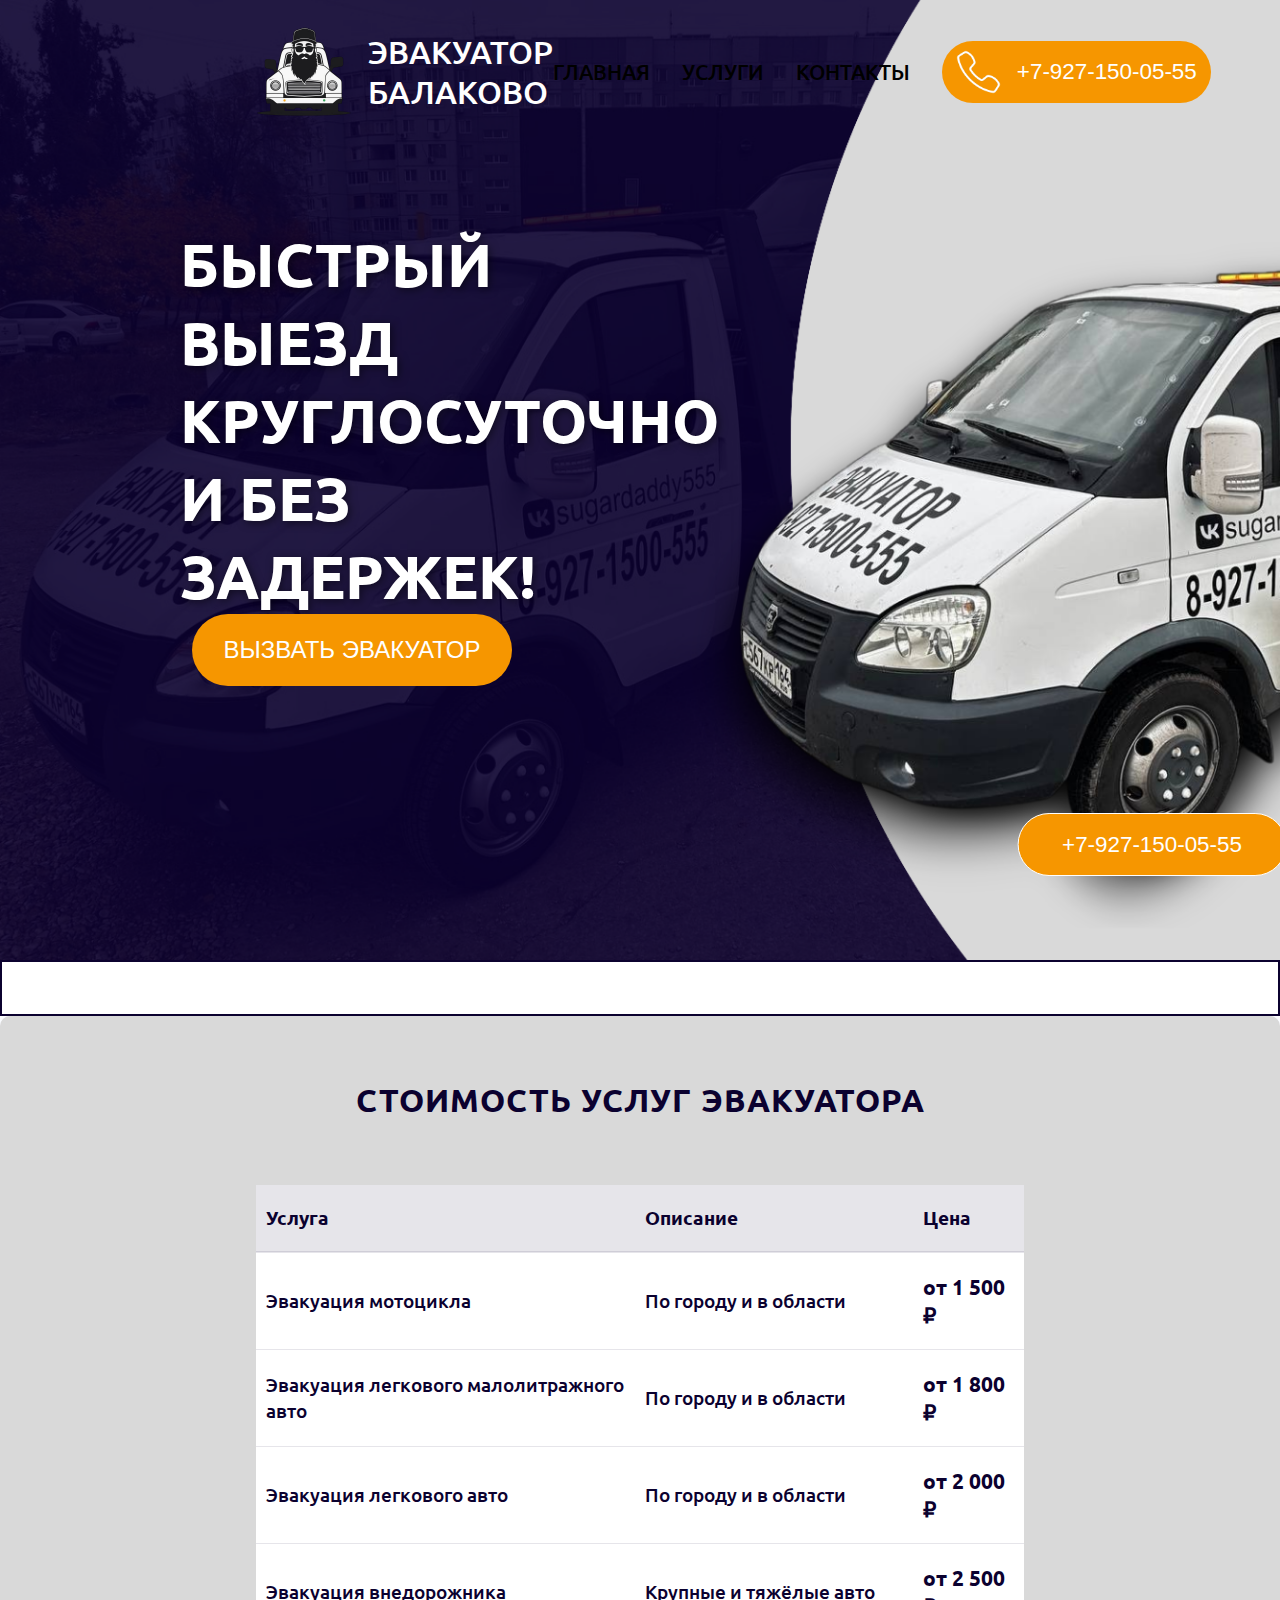
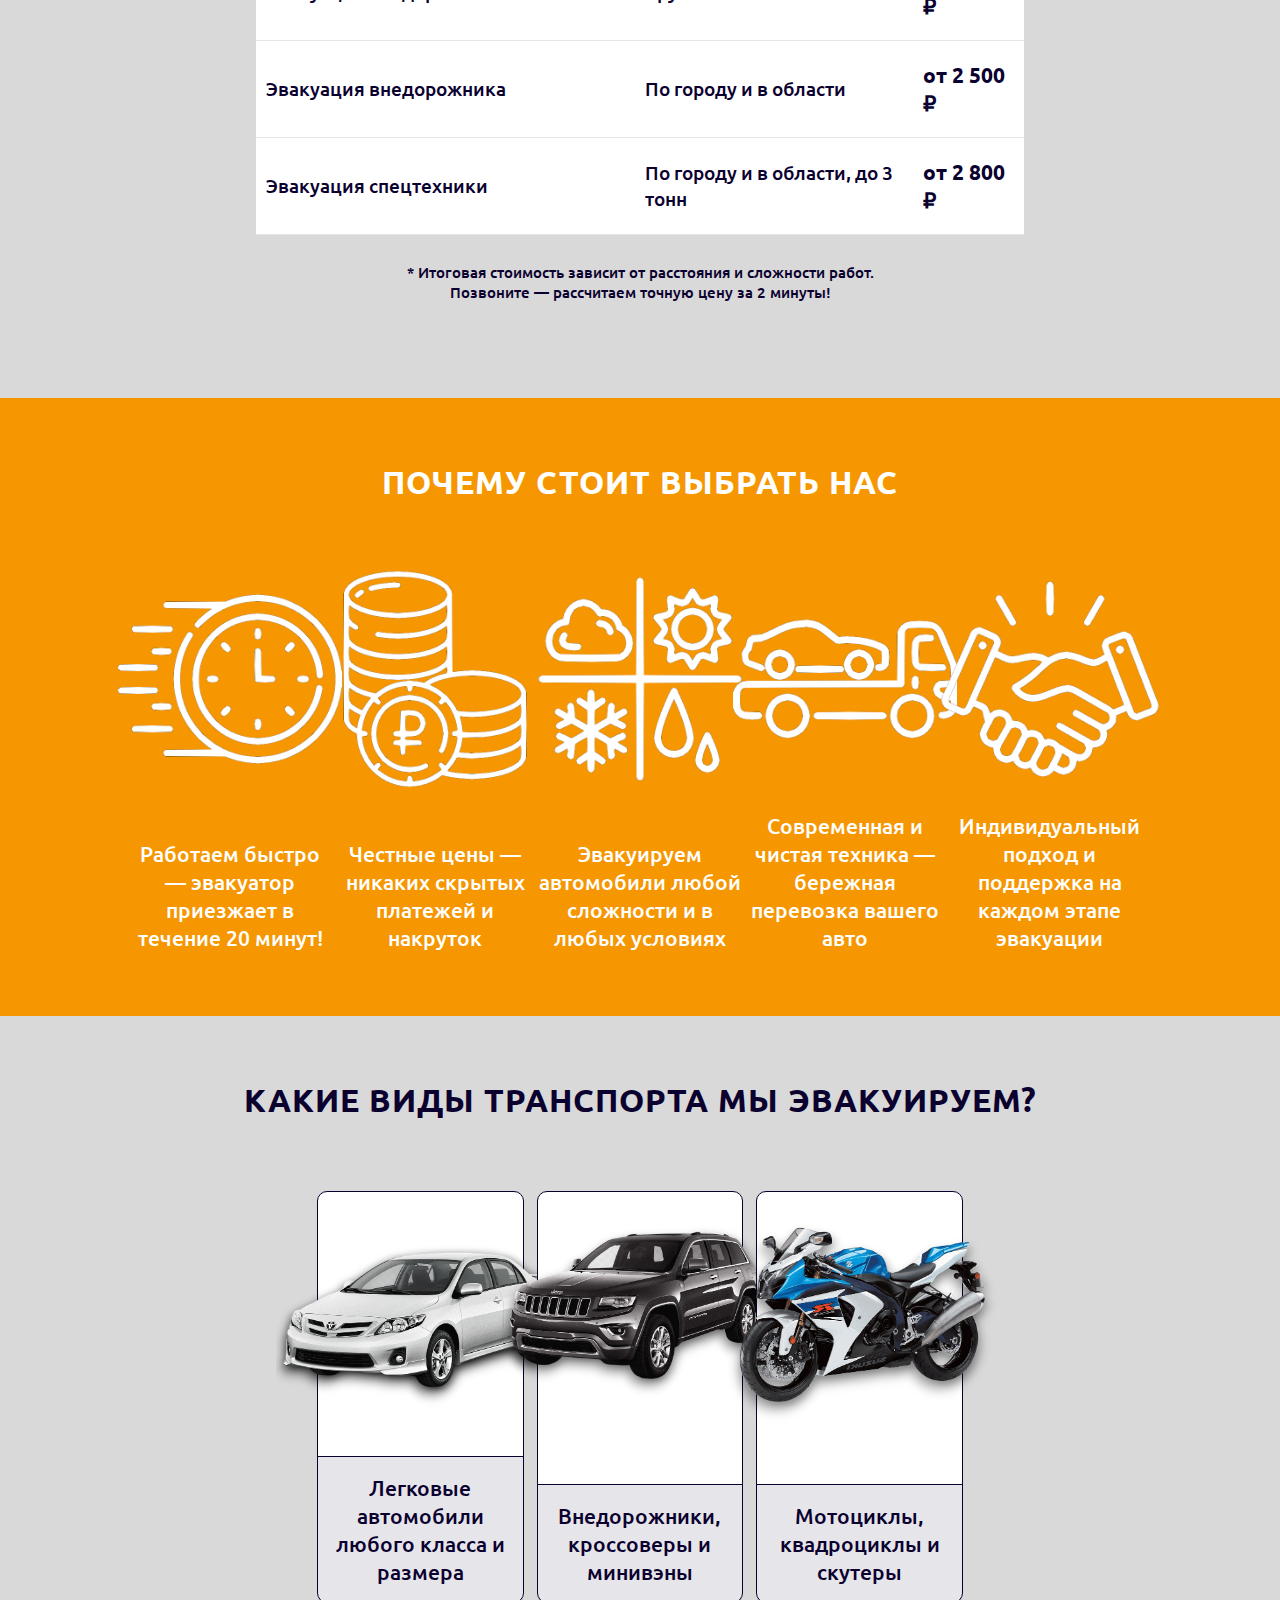
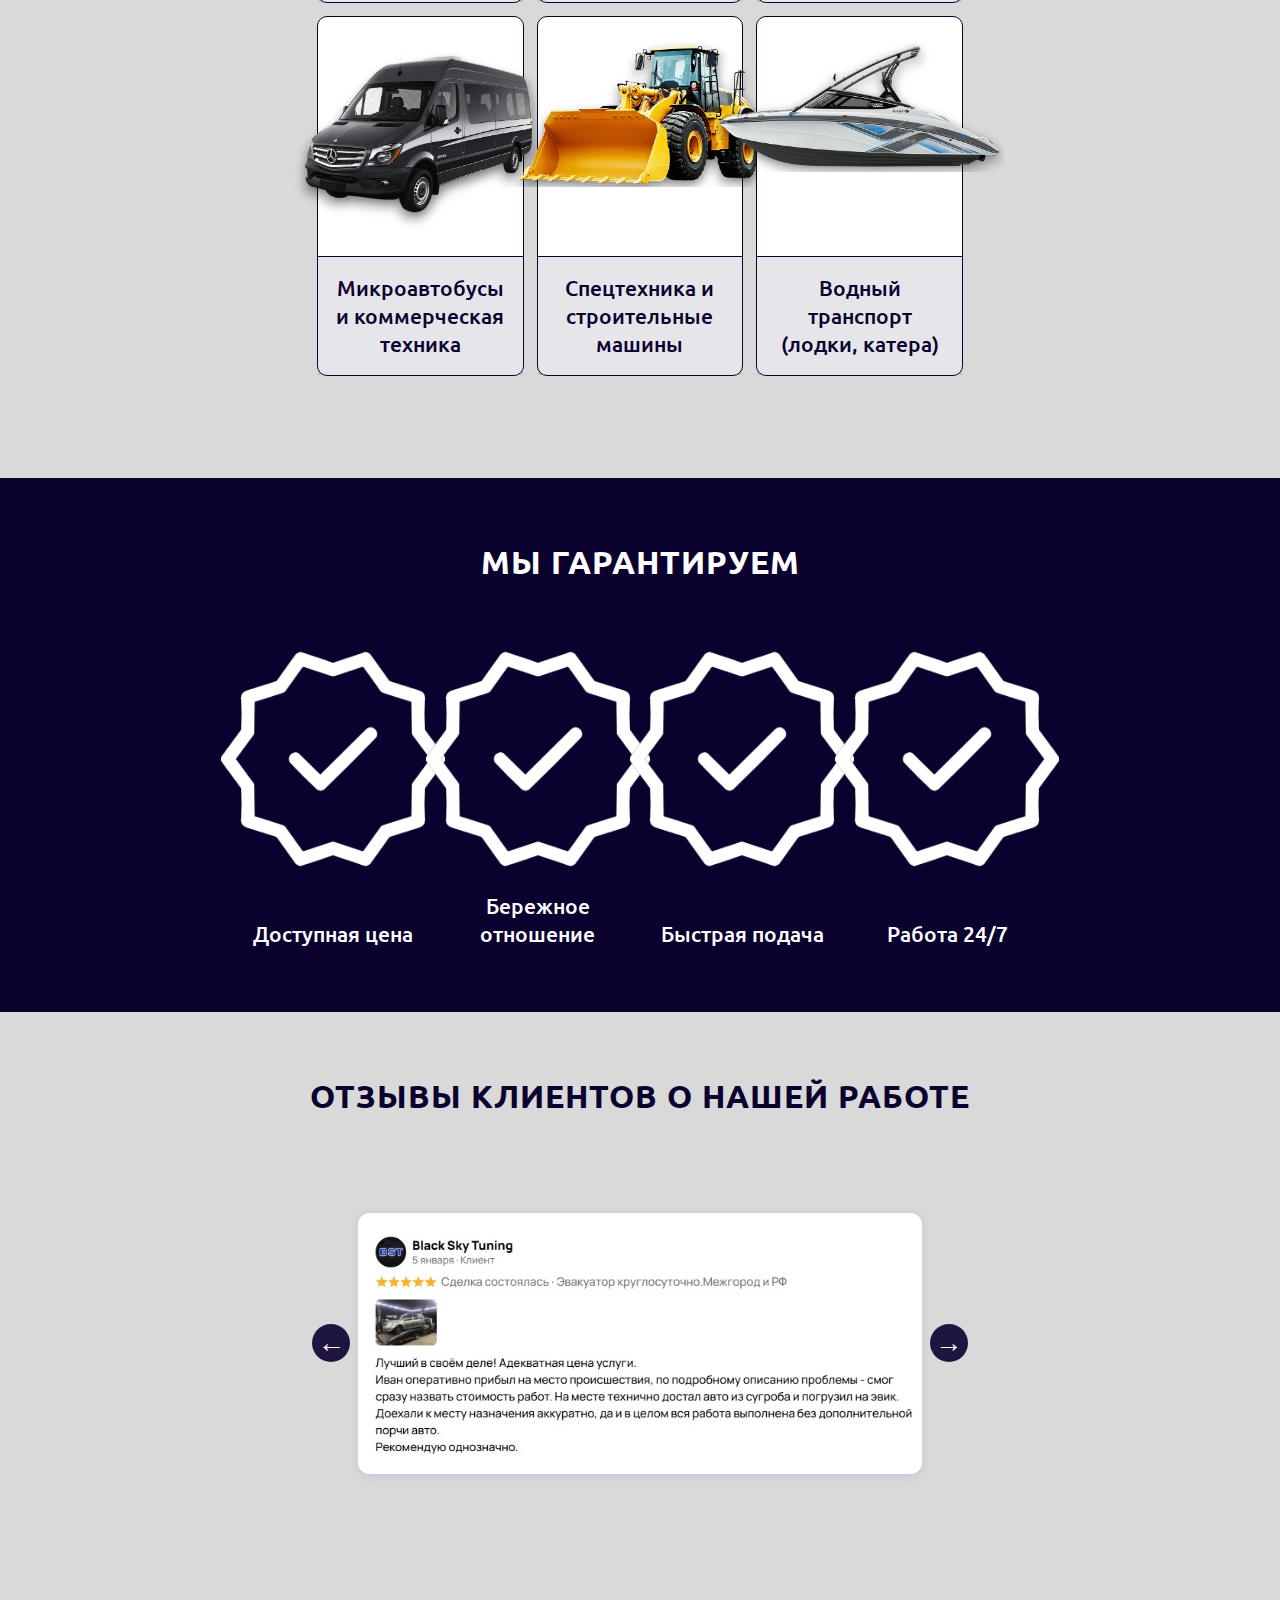
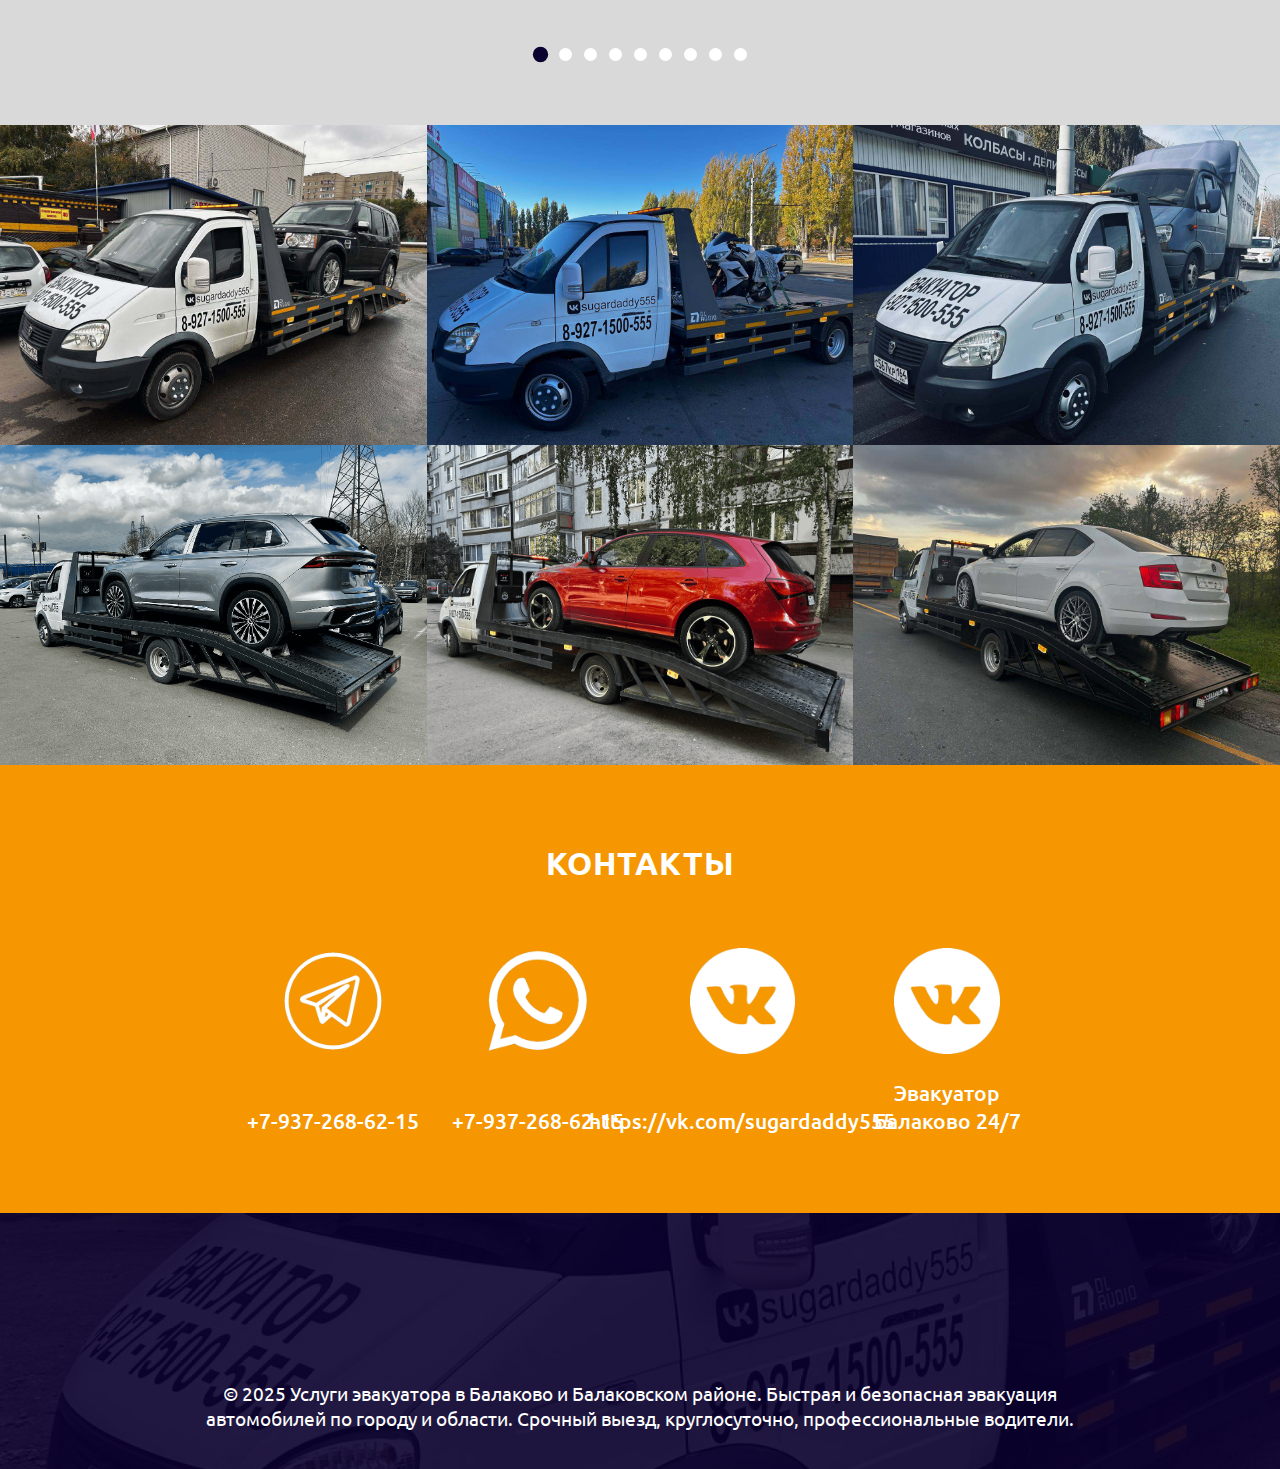
<file: index.html>
<!DOCTYPE html>
<html lang="ru">
<head>
  <meta charset="UTF-8">
  <title>Эвакуатор в Балаково и области — Круглосуточные услуги эвакуатора по городу и району</title>
  <meta name="viewport" content="width=device-width, initial-scale=1.0">
  <meta name="description" content="Услуги эвакуатора в Балаково и Балаковском районе. Быстрая и безопасная эвакуация автомобилей по городу и области. Срочный выезд, круглосуточно, профессиональные водители.">
  <meta name="keywords" content="эвакуатор Балаково, эвакуатор по городу, эвакуатор Балаково и область, транспортировка авто Балаково, эвакуатор круглосуточно, помощь на дороге Балаково, эвакуация автомобиля, дешёвый эвакуатор Балаково, вызвать эвакуатор, перевозка авто в Балаково">
  <link rel="stylesheet" href="styles/style.css">
  <link rel="icon" type="image/png" sizes="32x32" href="images/logo.png">
  <link rel="preconnect" href="https://fonts.googleapis.com">
  <link rel="preconnect" href="https://fonts.gstatic.com" crossorigin>
  <link href="https://fonts.googleapis.com/css2?family=Ubuntu:ital,wght@0,300;0,400;0,500;0,700;1,300;1,400;1,500;1,700&display=swap" rel="stylesheet">
  <meta name="google-site-verification" content="txi7H6yjcHQ-e98nYzJuTR1J48_v8boeYIiR3kK7dUc" />
</head>
<body>
  <header>
    <nav class="navbar">
    <div class="logo_cont">
    <img fetchpriority="high" class="logo_img" src="images/logo.png" alt="Логотип сайта sugardaddy555">
    <a href="index.html" id="logo_text">ЭВАКУАТОР БАЛАКОВО</a>
    </div>
    <ul>
      <li><a href="index.html">ГЛАВНАЯ</a></li>
      <li><a href="#price-list-container">УСЛУГИ</a></li>
      <li><a href="#contacts-container">КОНТАКТЫ</a></li>
      <li>
        <button class="call_button1" onclick="window.location.href='tel:+79271500555'">
        <img class="call_img" src="images/call.png" alt="Иконка для кнопки вызова">+7-927-150-05-55
        </button>
      </li>
    </ul>
  </nav>
    <div class="header_text">
      <div class="header_text1"><b>БЫСТРЫЙ ВЫЕЗД</b></div>
      <div class="header_text1"><b>КРУГЛОСУТОЧНО И БЕЗ ЗАДЕРЖЕК!</b></div>
    </div>
    <div class="header_text2">
      <button class="call_button2" onclick="window.location.href='tel:+79271500555'">ВЫЗВАТЬ ЭВАКУАТОР
        </button>
    </div>
  </header>
  <div class="string">
    <div class="marquee">
    <span class="marquee-text">ВЫЗОВИТЕ ЭВАКУАТОР ПРЯМО СЕЙЧАС! КРУГЛОСУТОЧНО, БЫСТРО И НАДЕЖНО. ЗВОНИТЕ: +7-927-150-05-55</span>
    </div>
  </div>
  <div class="main-section">
    <div class="price-list-container">
    <div id="price-list-container" class="price-list-title">СТОИМОСТЬ УСЛУГ ЭВАКУАТОРА</div>
    <table class="price-table">
      <tr>
        <th>Услуга</th>
        <th>Описание</th>
        <th>Цена</th>
      </tr>
      <tr>
        <td>Эвакуация мотоцикла</td>
        <td>По городу и в области</td>
        <td class="price-highlight">от 1 500 ₽</td>
      </tr>
      <tr>
        <td>Эвакуация легкового малолитражного авто</td>
        <td>По городу и в области</td>
        <td class="price-highlight">от 1 800 ₽</td>
      </tr>
      <tr>
        <td>Эвакуация легкового авто</td>
        <td>По городу и в области</td>
        <td class="price-highlight">от 2 000 ₽</td>
      </tr>
      <tr>
        <td>Эвакуация внедорожника</td>
        <td>Крупные и тяжёлые авто</td>
        <td class="price-highlight">от 2 500 ₽</td>
      </tr>
      <tr>
        <td>Эвакуация внедорожника</td>
        <td>По городу и в области</td>
        <td class="price-highlight">от 2 500 ₽</td>
      </tr>
      <tr>
        <td>Эвакуация спецтехники</td>
        <td>По городу и в области, до 3 тонн</td>
        <td class="price-highlight">от 2 800 ₽</td>
      </tr>
    </table>
    <div class="note">
      * Итоговая стоимость зависит от расстояния и сложности работ.<br>
      Позвоните — рассчитаем точную цену за 2 минуты!
    </div>
  </div>
  <div id="plus" class="price-list-container">
      <div id="price-list-title" class="price-list-title">ПОЧЕМУ СТОИТ ВЫБРАТЬ НАС</div>
      <div class="plus_cont_all">
        <div class="plus_cont">
          <img class="plus_img" src="images/i2.png" alt="Иконка для иллюстрации быстроты оказания услуг работы эвакуатора">
          <div class="plus_text1">Работаем быстро — эвакуатор приезжает в течение 20 минут!</div>
        </div>
        <div class="plus_cont">
          <img class="plus_img" src="images/i1.png" alt="Иконка для иллюстрации честности при расчете стоимости услуг работы эвакуатора">
          <div class="plus_text1">Честные цены — никаких скрытых платежей и накруток</div>
        </div>
        <div class="plus_cont">
          <img class="plus_img" src="images/i3.png" alt="Иконка для иллюстрации качества оказания услуг эвакуатора при работе с автомобилями любой сложности в любых погодных условиях">
          <div class="plus_text1">Эвакуируем автомобили любой сложности и в любых условиях</div>
        </div>
        <div class="plus_cont">
          <img class="plus_img" src="images/i4.png" alt="Иконка для иллюстрации современности и чистоты техники, используемой для эвакуации транспортных средств">
          <div class="plus_text1">Современная и чистая техника — бережная перевозка вашего авто</div>
        </div>
        <div class="plus_cont">
          <img class="plus_img" src="images/i5.png" alt="Иконка для иллюстрации индивидуального подхода и поддержки на кажждом этапе эвакуации">
          <div class="plus_text1">Индивидуальный подход и поддержка на каждом этапе эвакуации</div>
        </div>
      </div>
    </div>
  <div class="price-list-container2">
      <div class="price-list-title">КАКИЕ ВИДЫ ТРАНСПОРТА МЫ ЭВАКУИРУЕМ?</div>
      <div class="avto_cont_all">
        <div class="avto_cont">
          <img class="avto_img" src="images/avto1.png" alt="Изображение легкового автомобиля любого класса и размера">
          <div class="avto_text">Легковые автомобили любого класса и размера</div>
        </div>
        <div class="avto_cont">
          <img class="avto_img" src="images/avto2.png" alt="Изображение внедорожника">
          <div class="avto_text">Внедорожники, кроссоверы и минивэны</div>
        </div>
        <div class="avto_cont">
          <img class="avto_img" src="images/avto3.png" alt="Изображение мотоцикла">
          <div class="avto_text">Мотоциклы, квадроциклы и скутеры</div>
        </div>
        <div class="avto_cont">
          <img class="avto_img" src="images/avto4.png" alt="Изображение микроавтобуса">
          <div class="avto_text">Микроавтобусы и коммерческая техника</div>
        </div>
        <div class="avto_cont">
          <img class="avto_img" src="images/avto5.png" alt="Изображение спецтехники">
          <div class="avto_text">Спецтехника и строительные машины</div>
        </div>
        <div class="avto_cont">
          <img class="avto_img" src="images/avto6.png" alt="Изображение водного транспорта">
          <div class="avto_text">Водный транспорт (лодки, катера)</div>
        </div>
      </div>
    </div>
    <div id="garant" class="price-list-container">
      <div id="garant-title" class="price-list-title">МЫ ГАРАНТИРУЕМ</div>
      <div class="plus_cont_all">
        <div class="plus_cont">
          <img class="plus_img" src="images/lic.png" alt="Изображение значка гарантии качественной работы">
          <div class="plus_text1">Доступная цена</div>
        </div>
        <div class="plus_cont">
          <img class="plus_img" src="images/lic.png" alt="Изображение значка гарантии качественной работы">
          <div class="plus_text1">Бережное отношение</div>
        </div>
        <div class="plus_cont">
          <img class="plus_img" src="images/lic.png" alt="Изображение значка гарантии качественной работы">
          <div class="plus_text1">Быстрая подача</div>
        </div>
        <div class="plus_cont">
          <img class="plus_img" src="images/lic.png" alt="Изображение значка гарантии качественной работы">
          <div class="plus_text1">Работа 24/7</div>
        </div>
      </div>
    </div>
    <div id="otz" class="price-list-title">ОТЗЫВЫ КЛИЕНТОВ О НАШЕЙ РАБОТЕ</div>
    <div class="slider-container">
    <div class="slider-image-wrapper">
      <button class="slider-arrow left" id="arrowLeft">&#8592;</button>
      <img id="slider-img" src="https://images.unsplash.com/photo-1519125323398-675f0ddb6308?auto=format&fit=crop&w=400&q=80" alt="Отзыв клиентов о качестве оказания услуг эвакуатора">
      <button class="slider-arrow right" id="arrowRight">&#8594;</button>
    </div>
    <div class="slider-dots" id="slider-dots"></div>
  </div>
  <div class="foto_cont">
    <img class="foto_img" src="images/img3.JPG" alt="Эвакуатор 1">
    <img class="foto_img" src="images/img4.JPG" alt="Эвакуатор 2">
    <img class="foto_img" src="images/img5.JPG" alt="Эвакуатор 3">
  </div>
  <div class="foto_cont">
    <img class="foto_img" src="images/img8.png" alt="Эвакуатор 4">
    <img class="foto_img" src="images/img10.png" alt="Эвакуатор 5">
    <img class="foto_img" src="images/img11.jpg" alt="Эвакуатор 6">
  </div>
  <div id="contacts-container" class="price-list-container">
      <div id="contacts_title" class="price-list-title">КОНТАКТЫ</div>
      <div class="plus_cont_all">
        <div class="plus_cont">
          <a href="https://t.me/+79372686215" target="_blank">
            <img class="cont_img" src="images/tg.png" alt="Иконка для Telegram"></a>
          <div class="plus_text1">+7-937-268-62-15</div>
        </div>
        <div class="plus_cont">
          <a href="https://wa.me/+79372686215" target="_blank">
            <img class="cont_img" src="images/wa.png" alt="Иконка для WhatsApp"></a>
          <div class="plus_text1">+7-937-268-62-15</div>
        </div>
        <div class="plus_cont">
          <a href="https://vk.com/sugardaddy555" target="_blank">
            <img class="cont_img" src="images/vk.png" alt="Иконка для VK"></a>
          <div class="plus_text1">https://vk.com/sugardaddy555</div>
        </div>
        <div class="plus_cont">
          <a href="https://www.avito.ru/balakovo/predlozheniya_uslug/evakuator_balakovo_24ch._mezhgorod_3944175584" target="_blank">
            <img class="cont_img" src="images/vk.png" alt="Иконка для Avito"></a>
          <div class="plus_text1">Эвакуатор Балаково 24/7</div>
        </div>
      </div>
    </div>
  </div>
  <button class="fixed-bottom-btn" onclick="window.location.href='tel:+79271500555'">
    +7-927-150-05-55</button>
  <footer>
    <div class="footer_cont">© 2025 Услуги эвакуатора в Балаково и Балаковском районе. Быстрая и безопасная эвакуация автомобилей по городу и области. Срочный выезд, круглосуточно, профессиональные водители.</div>
  </footer>
  <script>
    const images = [
      'images/op4.jpg',
      'images/op2.jpg',
      'images/op3.jpg',
      'images/op1.jpg',
      'images/op5.jpg',
      'images/op6.jpg',
      'images/op7.jpg',
      'images/op8.jpg',
      'images/op9.jpg'
    ];
    let current = 0;
    const sliderImg = document.getElementById('slider-img');
    const dotsWrap = document.getElementById('slider-dots');
    function renderImage() {
      sliderImg.src = images[current];
      sliderImg.alt = 'Фото ' + (current + 1);
      renderDots();
    }
    function renderDots() {
      dotsWrap.innerHTML = '';
      for (let i = 0; i < images.length; i++) {
        const dot = document.createElement('div');
        dot.className = 'slider-dot' + (i === current ? ' active' : '');
        dot.addEventListener('click', () => {
          current = i;
          renderImage();
        });
        dotsWrap.appendChild(dot);
      }
    }
    document.getElementById('arrowLeft').onclick = function() {
      current = (current === 0) ? images.length - 1 : current - 1;
      renderImage();
    };
    document.getElementById('arrowRight').onclick = function() {
      current = (current === images.length - 1) ? 0 : current + 1;
      renderImage();
    };
    renderImage();
  </script>
</body>
</html>
</file>
<file: styles/style.css>
body { 
  font-family: "Ubuntu", sans-serif;
  font-weight: 500;
  font-style: normal;
  margin:0 0; 
  padding:0; 
}
header {
  display: flex;
  flex-direction: column;
  justify-content: space-between;
  background-image: url(../images/header_img.png);
  background-size: cover;
  height: 60em;
  background-repeat: no-repeat;
  position: relative;
  overflow: hidden;
}
.header_img {
  width: 100%;
  display: flex;
  justify-content:center;
}
.header_text{
  display: flex;
  flex-direction: column;
  align-items: flex-start;
  color: white;
  font-size: 2.5em;
  color: #fff;
  justify-content: flex-start;
  z-index: 2;
  text-shadow: 2px 2px 8px rgba(0,0,0,0.5);
  margin-top: 2em;
  margin-left: 4.5em;
}
.header_text2, .header_text1{
  width: 40%;
  color: #fff;
  display: flex;
  justify-content: flex-start;
  font-size: 1.5em;
  z-index: 2;
}
.logo_img{
  width: 8em;
}
.call_img {
  width: 2em;
}
.call_button1, .fixed-bottom-btn {
  font-size: 1.4em;
  width: 12em;
  height: 2.8em;
  display: flex;
  justify-content: space-around;
  align-items: center;
  background: rgb(246,150,0);
  border-radius: 50px;
  color: white;
  border: none;
}
.call_button2 {
  font-size:1em;
  width: 16em;
  height: 3em;
  display: flex;
  justify-content: space-around;
  align-items: center;
  background: rgb(246,150,0);
  border-radius: 50px;
  border: none;
  color: white;
  margin-bottom:12em;
  margin-left: 8em;
}
.call_button1:hover, .call_button2:hover, .fixed-bottom-btn:hover {
  cursor: pointer;
  color: white;
  background: rgb(196,111,0);
}
.fixed-bottom-btn {
  position: fixed;
  left: 90%;
  transform: translateX(-50%);
  bottom: 24px;
  z-index: 9999;
  cursor: pointer;
  outline: none;
  border: 1px solid white;
}
.logo_cont{
  display: flex;
  align-items: center;
}
#logo_text {
  font-size: 2em;
  color: white;
}
#logo_text:hover {
  font-size: 2em;
  color: rgb(225,135,13);
  cursor: pointer;
}
#header_link, a{
  text-decoration: none;
  color: white;
  font-size: 1.1em;
}
.navbar {
  padding: 0.5em 1em;
  margin: 0 14em;
  display: flex;
  justify-content: space-between;
  align-items: center;
}
.navbar .logo {
  color: black;
  font-size: 1.5em;
  font-weight: bold;
  text-decoration: none;
}
.navbar ul {
  list-style: none;
  display: flex;
  gap: 2em;
  margin: 0;
  padding: 0;
  justify-content: space-between;
  align-items: center;
}
.navbar a {
  text-decoration: none;
  color: black;
  font-size: 1.3em;
  transition: color .2s;
}
.navbar a:hover {
  color: rgb(225,135,13);
}
.marquee {
  width: 100%;
  white-space: nowrap;
  overflow: hidden;
  box-sizing: border-box;
  background: white;
  color: black;
  font-size: 1.3em;
  padding: 12px 0;
  position: relative;
  border: 2px solid rgb(11,1,47);
}
.marquee-text {
  display: inline-block;
  padding-left: 100%;
  animation: marquee 20s linear infinite;
}
@keyframes marquee {
  0% { transform: translateX(0); }
  100% { transform: translateX(-100%); }
}
.main-section {
  margin: 0 auto;
  background: rgb(217,217,217);
  border-radius: 10px;
  box-shadow: 0 2px 8px rgba(44, 95, 255, 0.08);
}
.price-list-container, .price-list-container2{
  width: 60%;
  margin: 0  auto;
  padding-bottom: 6em;
  align-items: center;
  display: flex;
  justify-content: space-around;
  flex-direction: column;
}
.price-list-container2{
  width: 80%;
}
.price-list-title {
  text-align: center;
  color: rgb(11,1,47);
  font-weight: bold;
  font-size: 2em;
  margin: 2em 0;
  letter-spacing: 1px;
}
#garant{
   color: white;
   background: rgb(11,1,47);
   width: 100%;
  display: flex;
  flex-wrap: wrap;
  justify-content: center;
  align-items: center;
  padding-bottom: 4em;
}
#garant-title{
  color: white;
}
table.price-table {
  width: 100%;
  border-collapse: collapse;
  font-size: 1.2em;
  margin-bottom: 12px;
}
table.price-table th, table.price-table td {
  padding: 20px 10px;
  text-align: left;
  color: rgb(11,1,47);
}
table.price-table th {
  background: rgba(11,1,47, 0.10);
  color: rgb(11,1,47);
  font-weight: 700;
  border-bottom: 2px solid rgba(11,1,47, 0.10);
}
table.price-table tr {
  transition: background 0.2s;
  background: white;
}
table.price-table tr:hover {
  background: #f0f4fa;
}
table.price-table td {
  border-bottom: 1px solid rgba(11,1,47, 0.10);
}
.price-highlight {
  color: rgb(11,1,47);
  font-weight: bold;
  font-size: 1.1em;
}
.note {
  font-size: 0.95em;
  color: rgb(11,1,47);
  margin-top: 15px;
  text-align: center;
}
#plus, #contacts-container {
  background-color: rgb(246,150,0);
  width: 100%;
  display: flex;
  flex-wrap: wrap;
  justify-content: center;
  align-items: center;
  padding-bottom: 4em;
}
#contacts-container {
  flex-wrap: nowrap;
}
#price-list-title, #contacts_title{
  color:white;
}
#contacts-container {
  height: 24em;
  align-items: center;
}
.plus_cont a:hover{
  background-color: rgb(234,139,0);
  border-radius: 10px;
  border: 1px solid rgba(256,256,256,0.5);
}
.plus_text1{
  color: white;
  margin-top: 1em;
  font-size: 1.3em;
}
.plus_cont, .avto_cont{
  display: flex;
  flex-direction: column;
  align-items: center;
  justify-content: space-between;
  width: 20%;
  text-align: center;
}
.plus_cont_all, .avto_cont_all{
  display: flex;
  flex-wrap: wrap;
  width: 80%;
  justify-content: center;
}
.plus_img{
  width: 14em;
}
.cont_img{
  width: 6em;
}
.plus_text{
  color: rgb(11,1,47);
  font-size: 1.1em;
  padding-top: 0.8em;
}
.avto_cont{
  justify-content: space-between;
  width: 25%;
  background-color: white;
  border-radius: 10px;
  margin:0.4em;
  border: 1px solid rgb(11,1,47);
}
.avto_img{
  width: 18em;
  padding: 1.5em;
}
.avto_text{
  color: rgb(11,1,47);
  font-size: 1.3em;
  padding: 0.8em;
  border-top: 1px solid rgb(11,1,47);
  background-color: rgba(11,1,47, 0.10);
}
.slider-container {
  width: 70%;
  margin: 0 auto;
  padding: 2em;
  position: relative;
  align-items: center;
  display: flex;
  align-items: center;
  justify-content: space-between;
  flex-direction: column;
  height: 30em;
}
.slider-image-wrapper {
  position: relative;
  display: flex;
  align-items: center;
  justify-content: center;
  width: 70%;
}
.slider-image-wrapper img {
  width: 90%;
  object-fit: cover;
  border-radius: 12px;
  box-shadow: 0 2px 10px rgba(44,95,255,0.13);
  background: #e1eafe;
  transition: opacity 0.2s;
}
.slider-arrow {
  position: absolute;
  top: 50%;
  transform: translateY(-50%);
  width: 38px;
  height: 38px;
  background: rgb(11,1,47);
  border-radius: 50%;
  color: #fff;
  border: none;
  font-size: 1.7em;
  display: flex;
  align-items: center;
  justify-content: center;
  cursor: pointer;
  opacity: 0.9;
  transition: background 0.2s;
  z-index: 2;
  user-select: none;
}
.slider-arrow:hover {
  background: #204587;
}
.slider-arrow.left  { 
  left: -14px; 
}
.slider-arrow.right { 
  right: -14px; 
}
.slider-dots {
  display: flex;
  justify-content: center;
  gap: 12px;
  padding: 2em;
}
.slider-dot {
  width: 13px;
  height: 13px;
  border-radius: 50%;
  background: white;
  border: 2px rgb(246,150,0);
  cursor: pointer;
  transition: background 0.3s, transform 0.2s;
}
.slider-dot.active {
  background: rgb(11,1,47);
  transform: scale(1.18);
}
@media (max-width: 600px) {
  .slider-container 
  { 
    width:98vw; 
    padding: 8px 1vw 45px 1vw;
  }
  .slider-image-wrapper img { 
    width: 90vw; 
    height: 55vw; 
    min-height:120px;
  }
}
.foto_cont{
  display: flex;
  flex-wrap: wrap;
  justify-content:space-between;
  width: 100%;
}
.foto_img{
  width: 33.33333%;
}
footer{
  background-image: url(../images/footer.png);
  background-size: cover;
  height: 16em;
  background-repeat: no-repeat;
  display: flex;
  flex-direction: column;
  justify-content: flex-end;
  align-items: center;
}
.footer_cont{
  display: flex;
  flex-direction: column;
  justify-content: center;
  color: white;
  font-size:1.2em;
  width: 70%;
  align-items: center;
  text-align: center;
  margin-bottom: 2em;
  font-weight: normal;
}
@media (max-width: 900px) {
  header {
    height: 32em;
    background-position: left;
  }
  .navbar {
    margin: 0 2vw;
    flex-direction: column;
    align-items: flex-start;
    gap: 1em;
    padding: 0.6em 0.5em;
  }
  .logo_img {
    width: 6em;
  }
  #logo_text {
    font-size: 1.1em;
  }
  .navbar ul {
    gap: 1em;
    margin-top: 0.5em;
    flex-wrap: wrap;
    justify-content: flex-start;
  }
  .header_text {
    font-size: 1.2em;
    margin-left: 1.5em;
    margin-top: 1em;
  }
  .header_text2, .header_text1 {
    font-size: 1em;
    width: 80vw;
    margin: 0.3em 0;
  }
  .call_button1, .call_button2 {
    width: 11em;
    font-size: 1em;
    height: 2.2em;
    margin-left: 0;
  }
  .call_button2 {
    margin-left: 2em;
    margin-bottom: 2.2em;
    width: 14em;
  }
  .main-section,
  .price-list-container,
  .price-list-container2 {
    width: 98vw;
    padding-bottom: 1.8em;
  }
  .price-list-title {
    font-size: 1.1em;
    margin: 1em 0 1em 0;
  }
  table.price-table,
  table.price-table th,
  table.price-table td {
    font-size: 0.94em;
    padding: 9px 4px;
  }
  .plus_cont_all,
  .avto_cont_all {
    width: 98vw;
    gap: 0.5em;
  }
  .plus_cont,
  .avto_cont {
    width: 100%;
    min-width: 134px;
    margin: 0.35em 0;
  }
  .plus_img {
    width: 7em;
  }
  .cont_img {
    width: 6em;
  }
  .avto_cont {
    width: 60vw;
    min-width: 160px;
    margin: 0.3em auto;
  }
  .avto_img {
    width: 12em;
    min-width: 90px;
    padding: 1em;
  }
  .avto_text {
    font-size: 1em;
    padding: 0.6em;
  }
  #garant, #plus, #contacts-container {
    flex-direction: column;
    gap: 0.5em;
    width: 100vw;
  }
  #contacts-container {
    height: auto;
    padding-bottom: 2em;
    flex-wrap: wrap;
  }
  .slider-container {
    width: 98vw;
    height: auto;
    padding: 1em 0.5vw 1em 0.5vw;
  }
  .slider-image-wrapper {
    width: 97vw;
  }
  .slider-image-wrapper img {
    width: 88vw;
    height: 44vw;
    min-height: 90px;
  }
  .slider-dots {
    gap: 8px; 
    padding: 1em;
  }
  .foto_cont {
    width: 100vw;
    padding: 0;
    margin: 0;
  }
  .foto_img {
    width: 33.333vw;
    max-width: 100vw;
    object-fit: cover;
  }
  .fixed-bottom-btn {
    left: 80vw;
    font-size: 1em;
    width: 8.5em;
    height: 2.1em;
    bottom: 14px;
  }
  footer {
    height: 8em;
    background-position: left;
  }
  .footer_cont {
    font-size: 0.9em;
    width: 95vw;
    margin-bottom: 1em;
  }
}
@media (max-width: 650px) {
  header {
    height: 20em;
    background-position: left;
  }
  .navbar {
    flex-direction: column;
    align-items: flex-start;
    margin: 0 0.2em;
    font-size: 0.8em;
    padding: 0.5em 0.5em;
    gap: 0.7em;
  }
  .logo_img {
    width: 4.3em;
  }
  #logo_text {
    font-size: 0.72em;
    margin-left: 0.2em;
  }
  .navbar ul {
    gap: 6px;
    flex-wrap: wrap;
    font-size: 1em;
    margin-left: 0;
    margin-top: 5px;
  }
  .navbar a {
    color:white;
    font-size: 1.2em;
  }
  .header_text{
    width: 50%;
    margin-left: 0.4em;
  }
  .header_text2 {
    font-size: 0.92em;
    width: 92vw;
    margin-left: 0.7em;
  }
  .call_button1 {
    display: none; 
  }
  .call_button2 {
    width: 14em;
    font-size: 1em;
    height: 1.7em;
    margin-left: 0;
  }
  .call_img {
    width: 1.2em;
  }  
  .marquee{
    padding: 4px;
  }
  .marquee-text{
    font-size: 0.7em;
  }
  .main-section{
    width: 100vw;
    padding: 0;
    margin:0;
    border-radius: 0;
  }
  .price-list-container {
    padding: 0.6em 0;
    margin: 0 auto;
  }
  .price-list-title {
    font-size: 1.1em;
    margin: 0.8em 0 0.5em 0;
  }
  table.price-table th,
  table.price-table td {
    padding: 17px 4px;
    margin: 0 auto;
    width: 75%;
  }
  .price-table {
    width: 90%;
    margin: 10px auto;
    font-size: 0.75em;
  }
  .note {
    font-size: 0.74em;
  }
  .plus_cont_all,
  .avto_cont_all {
    width: 98vw;
    flex-direction: column;
    gap: 0.1em;
  }
  .plus_cont,
  .avto_cont {
    width: 90vw;
    margin: 4px auto;
  }
  .plus_img {
    width: 3.7em;
  }
  .cont_img {
    width: 3em;
  }
  .plus_text1 {
    font-size: 0.99em;
  }
  .avto_img {
    width: 8em;
    min-width: 36px;
    padding: 0.4em;
  }
  .avto_text {
    font-size: 0.83em;
    padding: 0.4em 0;
    width: 90vw;
  }
  #otz{
    padding: 20px 0;
  }
  #garant, #plus, #contacts-container {
    gap: 0.1em;
    padding-bottom: 2.1em;
    width: 100vw;
  }
  #contacts-container {
    height: auto;
    padding-bottom: 2em;
    flex-wrap: wrap;
  }
  .slider-container {
    width: 100vw;
    padding: 20px 0;
    height: auto;
  }
  .slider-image-wrapper {
    width: 100vw;
  }
  .slider-image-wrapper img {
    width: 98vw;
    height: 42vw;
    min-height: 62px;
  }
  .slider-arrow {
  display: none;
}
  .slider-dots {
    gap: 4px;
    padding: 0.7em;
  }
  .foto_cont {
    width: 100vw;
    margin: 0;
  }
  .foto_img {
    width: 100vw;
    max-width: 100vw;
    object-fit: cover;
  }
  .fixed-bottom-btn {
    left: 70vw;
    font-size: 1.3em;
    min-width: 5em;
    width: 8em;
    height: 2.6em;
  }
  footer {
    height: 6em;
    background-position: left;
  }
  .footer_cont {
    font-size: 0.7em;
    width: 98vw;
    margin-bottom: 0.6em;
  }
  table.price-table th:nth-child(2),
  table.price-table td:nth-child(2) {
    display: none;
  }
}
</file>
